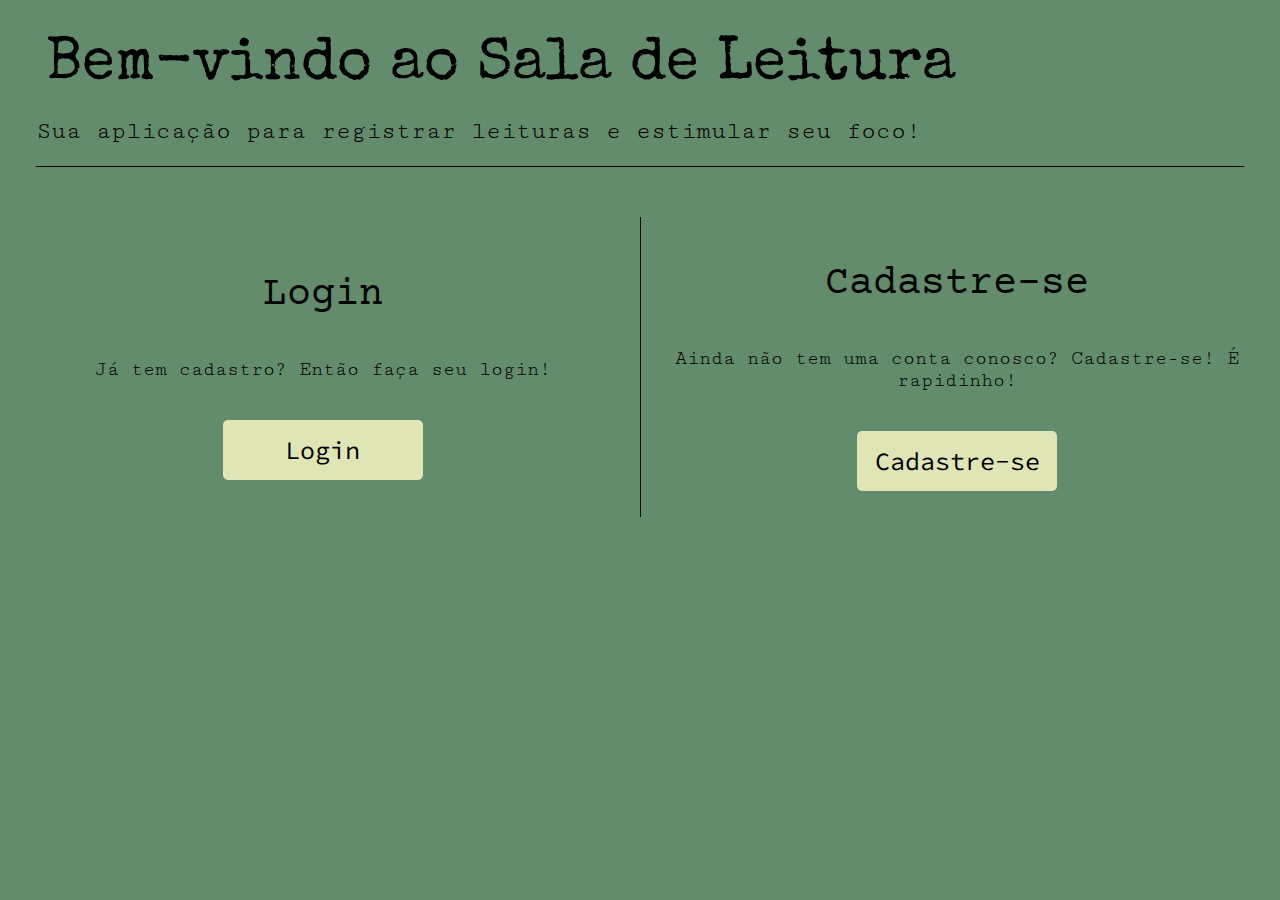
<file: src/main/resources/static/inicio.html>
<!DOCTYPE html>
<html lang="pt-br">
<head>
    <meta charset="UTF-8">
    <meta name="viewport" content="width=device-width, initial-scale=1.0">
    <link rel="stylesheet" href="css/styles.css">
    <link rel="stylesheet" href="css/inicio.css">
    <title>Sala de Leitura</title>
</head>
<body>
<!--    <img id="logotipo" src="img/logotipo.png" alt="logotipo"> -->
    <div class="cabecalho-titulos">

        <h1 id="titulo-logo">Bem-vindo ao Sala de Leitura</h1>
        <h2>Sua aplicação para registrar leituras e estimular seu foco!</h2>
        <hr>
    </div>


    <div class="container-usuario">

        <div class="login">
            <h3 id="titulo-usuario">Login</h3>
            <p id="texto__p">Já tem cadastro? Então faça seu login!</p>
            <button id="botao-login" type="submit" onclick="abrirFormularioLogin()">Login</button>
        </div>

        <div class="linha-vertical"></div>

        <div class="cadastro">
            <h3 id="titulo-usuario">Cadastre-se</h3>
            <p id="texto__p">Ainda não tem uma conta conosco? Cadastre-se!
                É rapidinho!</p>
            <button id="botao-cadastro" type="submit" onclick="abrirFormularioCadastro()">Cadastre-se</button>
        </div>
    </div>

    <!--Modal de Login-->
    <div class="modal" id="formulario-login"  style="display:none;" aria-hidden="true">
        <div class="modal-content">
            <span class="close" onclick="fecharFormularioLogin()">&times;</span>
            <h3>Login</h3>

            <form id="formLogin" onsubmit="event.preventDefault(); fazerLogin();">
                <div class="formulario-grupo">
                    <label for="inputLogin">Email:</label>
                    <input type="text" id="inputLogin" name="nome" placeholder="Digite seu email"><br>
                </div>

                <div class="formulario-grupo">
                    <label for="inputSenha">Senha:</label>
                    <input type="password" id="inputSenha" name="senha" placeholder="Digite sua senha"><br>
                </div>
                <div class="formulario-botao"></div>
                <button type="submit" class="botao-modal">Entrar</button>
                <button type="button" class="botao-modal" onclick="fecharFormularioLogin()">Cancelar</button>
            </form>
        </div>
    </div>
    <script src="js/inicio.js"></script>
</body>
</html>
</file>
<file: src/main/resources/static/css/styles.css>
@import url('https://fonts.googleapis.com/css2?family=Tenor+Sans&display=swap');
@import url('https://fonts.googleapis.com/css2?family=Courier+Prime:ital,wght@0,400;0,700;1,400;1,700&display=swap');
@import url('https://fonts.googleapis.com/css2?family=Montserrat+Alternates:ital,wght@0,100;0,200;0,300;0,400;0,500;0,600;0,700;0,800;0,900;1,100;1,200;1,300;1,400;1,500;1,600;1,700;1,800;1,900&display=swap');
@import url('https://fonts.googleapis.com/css2?family=Ms+Madi&display=swap');
/*novas fontes*/

@import url('https://fonts.googleapis.com/css2?family=Special+Elite&display=swap');
@import url('https://fonts.googleapis.com/css2?family=Cutive+Mono&display=swap');
@import url('https://fonts.googleapis.com/css2?family=Source+Code+Pro:ital,wght@0,200..900;1,200..900&display=swap');




:root {
    --fonte-titulo-pag: "Special Elite", system-ui; /*sala de leitura*/
    --fonte-textos: "Cutive Mono", monospace; /*para textos - pag inicial*/
    --fonte-titulo-livro: "Tenor Sans", serif; /*livros da pag inicial*/
    --fonte-principal: "Courier Prime", serif; /*da pagina meu-livro*/
    --fonte-botao: "Source Code Pro", monospace; /*font-weight: weight;*/


    --cor-fundo: #E6C767;
    /*--cor-fundo2:#FFF2C2;*/
    --cor-fundo2: #638C6D;
    --cor-rodape: #C84C05;
    --cor-botao:#638C6D;
    --cor-botao-letra: #F8F5E9;
    --cor-modal: #E0E5B6;
    --cor-hover: #C84C05;
    --cor-barra-rolagem:#638C6D;
    --cor-thumb-rolagem: #F8F0E5;
}

*{
    box-sizing: border-box;
}
body {
    padding: 10px; /
    margin: 0;
    box-sizing: border-box;
}


header{
  display: flex;
  border-bottom: 1px solid #6d6969;
  padding-bottom: 0;
  margin: 0 ;

  position:relative;
}

#logotipo {
  width: 70px;
  height: 70px;
  object-fit: cover;
  border-radius: 50%;
  margin: 0;
}

#titulo-logo {
  font-family: var(--fonte-titulo-pag);
  font-size: 25px;
  font-weight: 300;
  padding: 0;
  margin: 20px;
  margin-bottom: 0;
  margin-left: 1px;
}

body {
    background-color: var(--cor-fundo2);
    padding: 5px;
    margin: 1px;
}

a {
  text-decoration: none;
  color: black;
}

.titulo__secundario{
    font-family: var(--fonte-textos);
    font-size: 25px;
    font-weight: 300;
}

/* Estilo para a janela modal pag inicial*/
.modal {
  display: flex;
  position:fixed;
  z-index: 1;
  left: 0;
  top: 0;
  width: 100%;
  height: 100%;
  overflow: auto;
  padding-top: 20px;
}

/* Conteúdo da modal */
.modal-content {
  background-color: var(--cor-modal);
  margin: 15% auto;
  padding: 20px;
  border: 1px solid #888;
  width: 40%;
  max-width: 600px; /
  border-radius: 15px;
  box-shadow: none;
  font-family: var(--fonte-principal);
  border-radius: 5px;
}

.botao-modal {
  padding: 10px 20px;
  background-color: #638C6D;
  border: none;
  border-radius: 5px;
  color: var(--cor-botao-letra);
  cursor: pointer;
  font-family: var(--fonte-botao);
  font-size: 20px;
  width: auto;
}

.botao-modal:hover {
  background-color: var(--cor-hover);
}

/* Botão de fechar a modal */
.close {
  color: #aaa;
  float: right;
  font-size: 28px;
  font-weight: bold;
}

.close:hover,
.close:focus {
  color: black;
  text-decoration: none;
  cursor: pointer;
}

/* Barra de rolagem  */
::-webkit-scrollbar {
  width: 10px;
  height: 10px;
}

::-webkit-scrollbar-track {
  background: var(--cor-barra-rolagem);
}

::-webkit-scrollbar-thumb {
  background: var(--cor-thumb-rolagem);
  border-radius: 10px;
}
</file>
<file: src/main/resources/static/css/inicio.css>
import url('styles.css');

body{
    margin:10px;
}

.cabecalho-titulos{
    margin: 30px;
}

#titulo-logo{
    font-size:60px;
    margin:10px;
}

h2{
    font-family: var(--fonte-textos);
    font-size: 25px;
    font-weight: 300;

}

h3{
    font-size: 40px;
    font-family: var(--fonte-principal);
    font-weight: lighter;
}

#texto__p{
    font-family: var(--fonte-textos);
    font-size: 20px;
}

/*linha*/
hr{
    border: none;
    height: 1px;
    background-color: black;
}


.container-usuario{
    display: flex;
    align-items: center;
    justify-content: space-between;
    gap: 20px;
    padding: 20px;
}

.login, .cadastro{
    flex: 1;
    text-align: center;
}

.linha-vertical{
    width: 1px;
    height: 300px;
    background-color: black;
    margin: 0 auto;
}

#botao-login, #botao-cadastro{
    width: 200px;
    height: 60px;
    background-color: #E0E5B6;
    border: none;
    border-radius: 5px;
    cursor: pointer;
    font-family: var(--fonte-botao);
    font-size: 25px;
    margin: 20px auto;
    text-align: center;
}

#botao-login:hover, #botao-cadastro:hover{
    background-color: var(--cor-hover);
}

/* MODAL*/
.modal{
    display: none;
    position: fixed;
    z-index: 10;
    gap: 15px;
}

.modal-content {
    width: 400px;
    border-radius: 5px;
    background-color: var(--cor-modal);
    text-align: center;
    padding: 20px;
}

.formulario-grupo{
    display: flex;
    flex-direction: row;
    align-items: flex-start;
    padding: 8px;
    border: none;
    border-radius: 5px;
}

.formulario-grupo input{
    width: 100%;
    padding: 10px;
    margin-bottom: 10px;
    border-radius: 5px;
    border: 1px solid #ccc;
    font-family: var(--fonte-principal);
    height: 15px;
}

@media (max-width: 768px) {
    button {
        width: 100%;
    }
}
</file>
